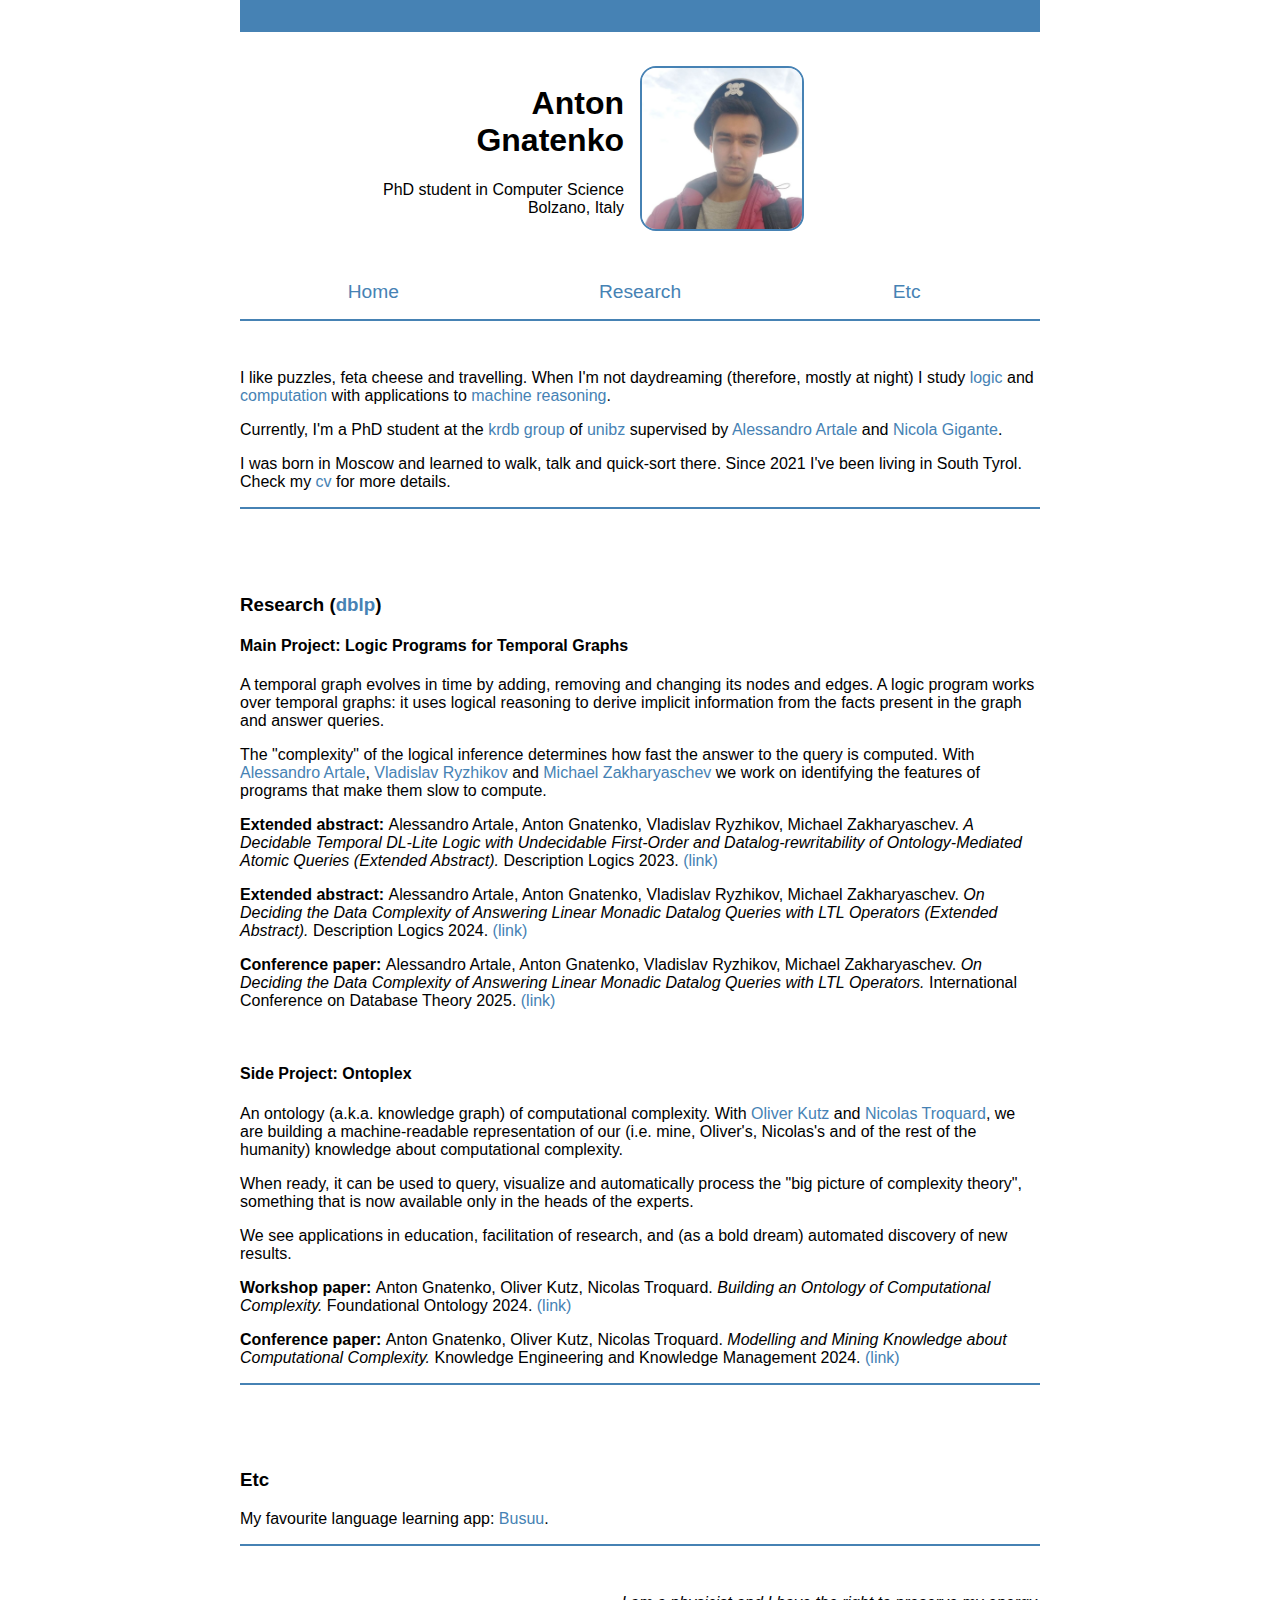
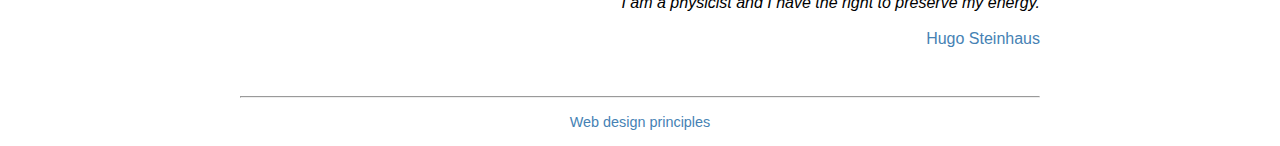
<file: index.html>
<!DOCTYPE html>
<html lang="en">
<head>
    <title>Anton Gnatenko</title>
    
    <link rel="icon" href="img/favicon.ico">
    
    <link rel="stylesheet" href="style.css"/>

    <meta charset="UTF-8">
    <meta name="viewport" content="width=device-width, initial-scale=1.0"/>
    <meta name="keywords" content="Gnatenko, Anton Gnatenko, phd, student, research, logic, computer science"/>
    <meta name="description" content="Personal page of Anton Gnatenko"/>
    <meta name="author" content="Anton Gnatenko"/>
    <meta name="google-site-verification" content="k7YtcL4kcS1ZohJSx6TjuFEMmq3Wr5lwkysEqW9PsIc" />
</head>

<body>
    <div id="top"></div>
    <hr class="top-bar">
    <div class="main">
        <div class="head-plate">
            <div class="header">
                <h1>Anton<br>
                    Gnatenko
                </h1>
                PhD student in Computer Science <br>
                Bolzano, Italy
            </div>
            <!--<div class="container">
                <img src="img/me.jpg" alt="Photo" class="myphoto">
                <div class="overlay">
                    <img src="img/wanderbird.jpg" alt="Wanderbird" class="myphoto">
                </div>
            </div>-->
            <img src="img/pirate.jpg" alt="Photo" class="myphoto">
        </div>

        <div id="navbar">
            <div class="navigation-bar">
                <a href="#top">
                    Home
                </a>

                <a href="#research">
                   Research
                </a>

                <a href="#etc">
                    Etc
                </a>
            </div>

            <hr class="under-navbar">
        </div>

        <div class="vspace"></div>

        <p>
            I like puzzles, feta cheese and travelling. When I'm not daydreaming
            (therefore, mostly at night) I study
            <a href="https://en.wikipedia.org/wiki/Mathematical_logic" target="_blank">
                logic</a>
            and
            <a href="https://en.wikipedia.org/wiki/Theory_of_computation" target="_blank">
                computation</a>
            with applications to
            <a href="https://en.wikipedia.org/wiki/Automated_reasoning" target="_blank">
                machine reasoning</a>.
            <!-- /a -->
        </p>

        <p>
            Currently, I'm a PhD student at the
            <a href="https://www.inf.unibz.it/krdb/" target="_blank">
                krdb group</a>
            of
            <a href="http://www.unibz.it" target="_blank">
                unibz</a>
            supervised by
            <a href="http://www.inf.unibz.it/~artale/" target="_blank">
                Alessandro Artale</a>
            and
            <a href="https://www.inf.unibz.it/~gigante/" target="_blank">
                Nicola Gigante</a>.
        </p>

        <p>
            I was born in Moscow and learned to walk, talk and
            quick-sort there.
            Since 2021 I've been living in South Tyrol. Check my
            <a href="files/cv.pdf" target="_blank">
                cv</a>
            for more details.
        </p>

        <hr class="normal" id="research">
        <div>
            <p> &nbsp </p>
            <h3>Research (<a href="https://dblp.uni-trier.de/pid/259/9294.html" target="_blank">dblp</a>)
            </h3>
        </div>

        
        <h4>Main Project: Logic Programs for Temporal Graphs</h4>

        <p>
            A temporal graph
            evolves in time by adding, removing and
            changing its nodes and edges. A logic program works over temporal graphs: 
            it uses logical reasoning to derive implicit information from the facts
            present in the graph and answer queries.

        <p>
            The "complexity" of the logical inference determines
            how fast the answer to the query is computed.
            With
            <a href="http://www.inf.unibz.it/~artale/" target="_blank">
                Alessandro Artale</a>,
            <a href="https://www.bbk.ac.uk/our-staff/profile/9153461/vladislav-ryzhikov" target="_blank">
                    Vladislav Ryzhikov</a>
            and
            <a href="https://www.dcs.bbk.ac.uk/~michael/" target="_blank">
                Michael Zakharyaschev</a>
            we work on identifying the features of programs
            that make them slow to compute.
        </p>

        <p>
            <b>Extended abstract: </b> Alessandro Artale, Anton Gnatenko, 
            Vladislav Ryzhikov, Michael Zakharyaschev. 

            <i>A Decidable Temporal DL-Lite Logic with Undecidable First-Order 
            and Datalog-rewritability of Ontology-Mediated Atomic Queries 
            (Extended Abstract).</i>
            Description Logics 2023.

            <a href="https://dblp.org/rec/conf/dlog/ArtaleGRZ23" target="_blank">
                (link)
            </a>
        </p>

        <p>
            <b>Extended abstract: </b> Alessandro Artale, Anton Gnatenko, 
            Vladislav Ryzhikov, Michael Zakharyaschev. 

            <i>On Deciding the Data Complexity of 
                Answering Linear Monadic Datalog Queries 
                with LTL Operators (Extended Abstract).</i>
            Description Logics 2024.

            <a href="https://dblp.org/rec/conf/dlog/ArtaleGRZ24" target="_blank">
                (link)
            </a>
        </p>
        
        <p>
            <b>Conference paper: </b> Alessandro Artale, Anton Gnatenko, 
            Vladislav Ryzhikov, Michael Zakharyaschev. 

            <i>On Deciding the Data Complexity of 
                Answering Linear Monadic Datalog Queries 
                with LTL Operators.</i>
            International Conference on Database Theory 2025.

            <a href="https://doi.org/10.48550/arXiv.2501.13762" target="_blank">
                (link)
            </a>
        </p>
        

        
        <br>
        <h4>Side Project: Ontoplex</h4>
        <p>
            An ontology (a.k.a. knowledge graph) of computational complexity. 
            With
            <a href="http://www.inf.unibz.it/~okutz/" target="_blank">
                Oliver Kutz</a>
            and
            <a href="https://www.inf.unibz.it/~ntroquard/" target="_blank">
                Nicolas Troquard</a>,
            we are building
            a machine-readable representation of our 
            (i.e. mine, Oliver's, Nicolas's and of the rest of the humanity)
            knowledge about computational complexity.
        </p>

        <p>
            When ready, it can be used to query, visualize
            and automatically process the "big picture of complexity
            theory", something that is now available only in the heads 
            of the experts.
        </p>

        <p>    
            We see applications in education, facilitation of research,
            and (as a bold dream) automated discovery of new results.
        </p>

        <p>
            <b>Workshop paper: </b> Anton Gnatenko, 
            Oliver Kutz, Nicolas Troquard. 

            <i>Building an Ontology of Computational Complexity.</i>
            Foundational Ontology 2024.

            <a href="https://dblp.org/rec/conf/jowo/GnatenkoKT24" target="_blank">
                (link)
            </a>
        </p>

        <p>
            <b>Conference paper: </b> Anton Gnatenko, 
            Oliver Kutz, Nicolas Troquard. 

            <i>Modelling and Mining Knowledge about Computational Complexity.</i>
            Knowledge Engineering and Knowledge Management 2024.

            <a href="https://dblp.org/rec/conf/ekaw/GnatenkoKT24" target="_blank">
                (link)
            </a>
        </p>
        
        <!--
        <p>
            <b>Conference paper: </b> Anton Gnatenko, 
            Oliver Kutz, Nicolas Troquard. 

            <i>Fact Mining.</i>
            Formal Ontology and Information Systems 2025.

            <a href="https://dblp.org/rec/conf/ekaw/GnatenkoKT24" target="_blank">
                (link)
            </a>
        </p>
        -->

        <!--
        <p>
            <b>Journal paper: </b> Anton Gnatenko, 
            Oliver Kutz, Nicolas Troquard. 

            <i>Ontological Modelling of Computational Complexity.</i>
            Special Issue of Applied Ontology 2025.

            <a href="https://dblp.org/rec/conf/kr/ArtaleGRZ24" target="_blank">
                (link)
            </a>
        </p>
        -->

        <hr class="normal" id="etc">

        <div>
            <p> &nbsp </p>
            <h3>Etc</h3>
        </div>

        <p>
            My favourite language learning app: 
            <a href="https://www.busuu.com/en" target="_blank">
                Busuu</a>.
        </p>
    <!--
        <h4>Love and Languages</h4>

        <p>
            Going from "I like you" to "I love you" is a big step in any language.
            In English both phrases are gramatically similar: "I" is the subject
            who performs the action "to like/love" towards the object "you".
        </p>
        
        <p>
            Meanwhile in Italian "(Tu) mi piaci" features 
            the other person <i>as the subject</i> of the action "piacere" (to like), 
            and the action is received by "mi". In a sence, "to like someone" is
            a passive state in Italian.
        </p>
        
        <p>
            On the contrary, in "(Io) ti amo", like in English,
            "amare" (to love) is an active state. The weaker feeling is passive,
            but the stronger is active. 
            Russian features exactly the same phenomenon. 
        </p>

        <p>
            Other examples?
        </p>
    -->

        <hr class="normal">

        <div class="quote">
            <i>
                I am a physicist and I have the right to preserve my energy.
            </i>
            <br><br>

            <a href="https://en.wikipedia.org/wiki/Hugo_Steinhaus" target="_blank">
                Hugo Steinhaus
            </a>
        </div>

       <div class="mfw">
           <hr style="margin-bottom: 1rem">
            <a href="https://motherfuckingwebsite.com" target="_blank">
                Web design principles
            </a>
        </div>
    </div>

    <script>
        window.onscroll = function() {StickBar()};

        let navbar = document.getElementById("navbar");
        let sticky = navbar.offsetTop;

        function StickBar() {
            if (window.pageYOffset >= sticky) {
                navbar.classList.add("sticky")
            } else {
                navbar.classList.remove("sticky");
            }
        }
    </script>
</body>
</html>
</file>
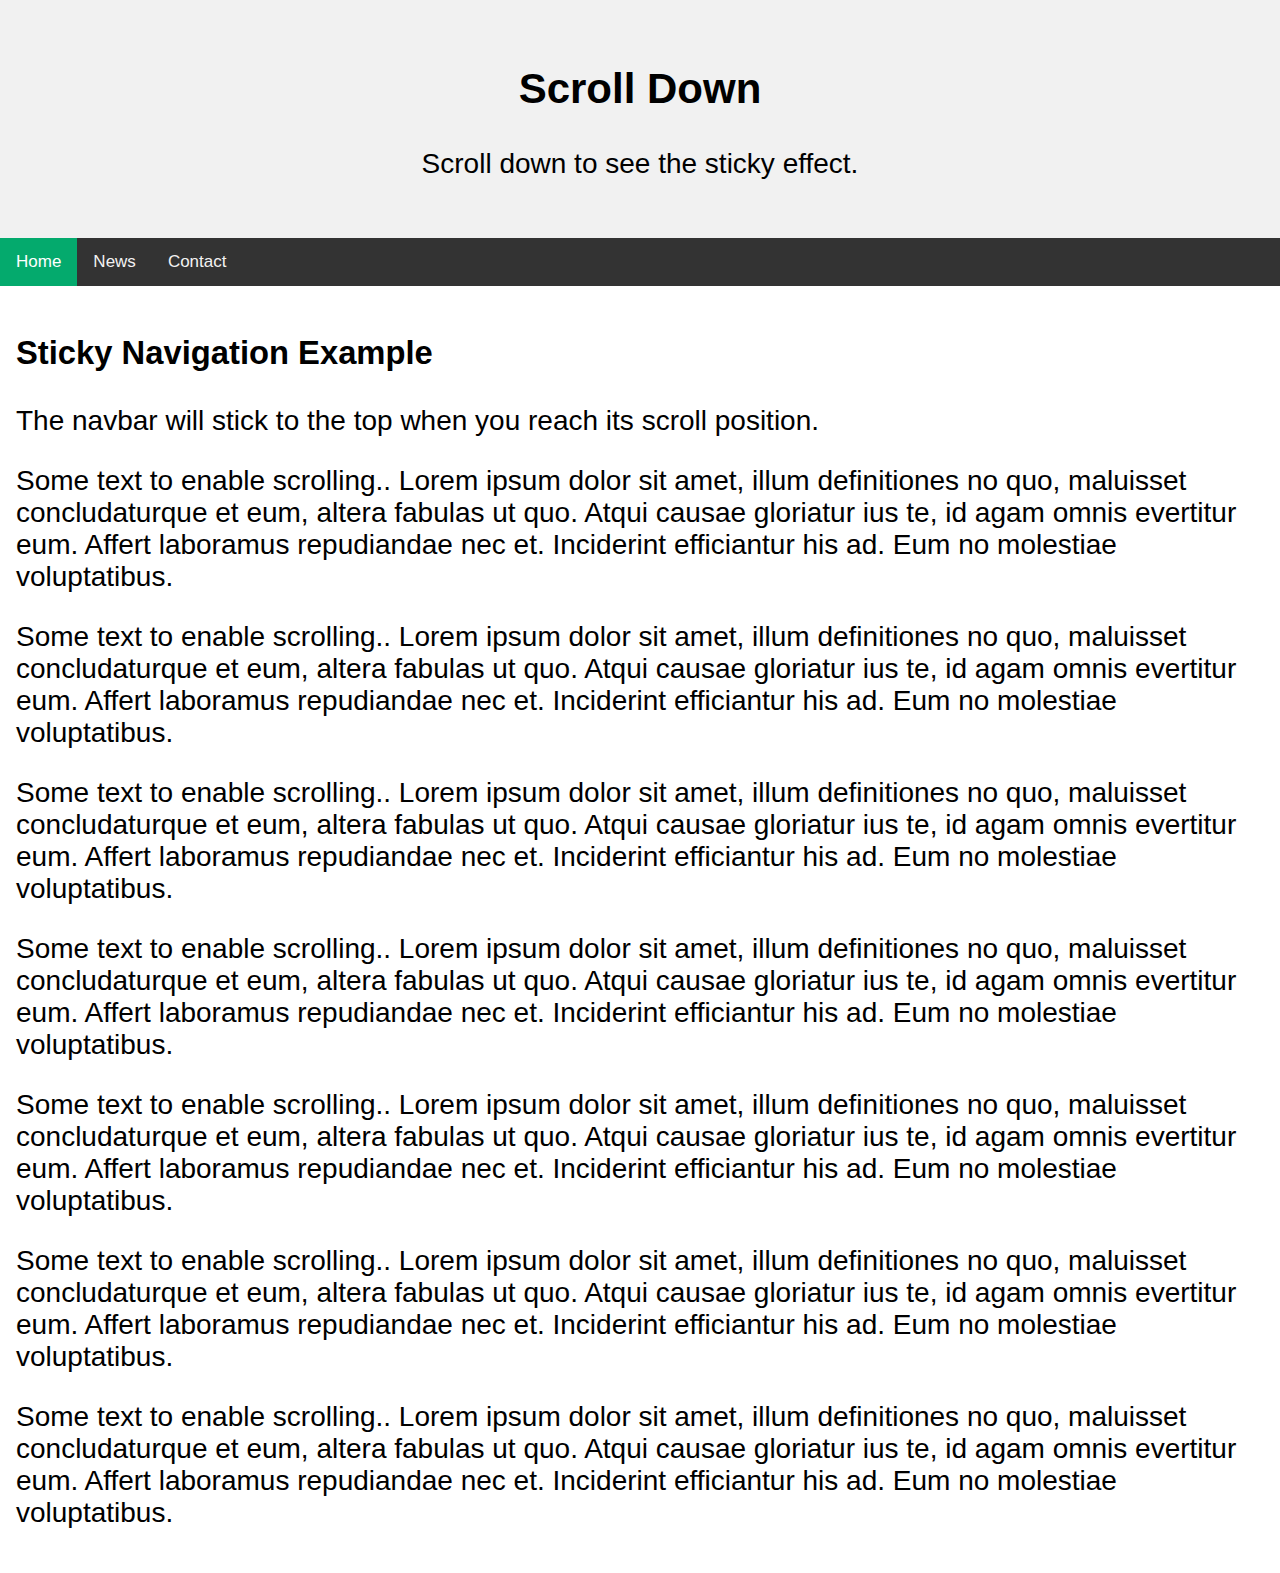
<file: research.html>
<!DOCTYPE html>
<html>
<head>
  <meta name="viewport" content="width=device-width, initial-scale=1">
  <style>
    body {
      margin: 0;
      font-size: 28px;
      font-family: Arial, Helvetica, sans-serif;
    }

    .header {
      background-color: #f1f1f1;
      padding: 30px;
      text-align: center;
    }

    #navbar {
      overflow: hidden;
      background-color: #333;
    }

    #navbar a {
      float: left;
      display: block;
      color: #f2f2f2;
      text-align: center;
      padding: 14px 16px;
      text-decoration: none;
      font-size: 17px;
    }

    #navbar a:hover {
      background-color: #ddd;
      color: black;
    }

    #navbar a.active {
      background-color: #04AA6D;
      color: white;
    }

    .content {
      padding: 16px;
    }

    .sticky {
      position: fixed;
      top: 0;
      width: 100%;
    }

    .sticky + .content {
      padding-top: 60px;
    }
  </style>
</head>
<body>

<div class="header">
  <h2>Scroll Down</h2>
  <p>Scroll down to see the sticky effect.</p>
</div>

<div id="navbar">
  <a class="active" href="javascript:void(0)">Home</a>
  <a href="javascript:void(0)">News</a>
  <a href="javascript:void(0)">Contact</a>
</div>

<div class="content">
  <h3>Sticky Navigation Example</h3>
  <p>The navbar will stick to the top when you reach its scroll position.</p>
  <p>Some text to enable scrolling.. Lorem ipsum dolor sit amet, illum definitiones no quo, maluisset concludaturque et eum, altera fabulas ut quo. Atqui causae gloriatur ius te, id agam omnis evertitur eum. Affert laboramus repudiandae nec et. Inciderint efficiantur his ad. Eum no molestiae voluptatibus.</p>
  <p>Some text to enable scrolling.. Lorem ipsum dolor sit amet, illum definitiones no quo, maluisset concludaturque et eum, altera fabulas ut quo. Atqui causae gloriatur ius te, id agam omnis evertitur eum. Affert laboramus repudiandae nec et. Inciderint efficiantur his ad. Eum no molestiae voluptatibus.</p>
  <p>Some text to enable scrolling.. Lorem ipsum dolor sit amet, illum definitiones no quo, maluisset concludaturque et eum, altera fabulas ut quo. Atqui causae gloriatur ius te, id agam omnis evertitur eum. Affert laboramus repudiandae nec et. Inciderint efficiantur his ad. Eum no molestiae voluptatibus.</p>
  <p>Some text to enable scrolling.. Lorem ipsum dolor sit amet, illum definitiones no quo, maluisset concludaturque et eum, altera fabulas ut quo. Atqui causae gloriatur ius te, id agam omnis evertitur eum. Affert laboramus repudiandae nec et. Inciderint efficiantur his ad. Eum no molestiae voluptatibus.</p>
  <p>Some text to enable scrolling.. Lorem ipsum dolor sit amet, illum definitiones no quo, maluisset concludaturque et eum, altera fabulas ut quo. Atqui causae gloriatur ius te, id agam omnis evertitur eum. Affert laboramus repudiandae nec et. Inciderint efficiantur his ad. Eum no molestiae voluptatibus.</p>
  <p>Some text to enable scrolling.. Lorem ipsum dolor sit amet, illum definitiones no quo, maluisset concludaturque et eum, altera fabulas ut quo. Atqui causae gloriatur ius te, id agam omnis evertitur eum. Affert laboramus repudiandae nec et. Inciderint efficiantur his ad. Eum no molestiae voluptatibus.</p>
  <p>Some text to enable scrolling.. Lorem ipsum dolor sit amet, illum definitiones no quo, maluisset concludaturque et eum, altera fabulas ut quo. Atqui causae gloriatur ius te, id agam omnis evertitur eum. Affert laboramus repudiandae nec et. Inciderint efficiantur his ad. Eum no molestiae voluptatibus.</p>
</div>

<script>
  window.onscroll = function() {myFunction()};

  var navbar = document.getElementById("navbar");
  var sticky = navbar.offsetTop;

  function myFunction() {
    if (window.pageYOffset >= sticky) {
      navbar.classList.add("sticky")
    } else {
      navbar.classList.remove("sticky");
    }
  }
</script>

</body>
</html>
</file>
<file: style.css>
html {
    scroll-behavior: smooth;
}

body {
    font-family: arial, sans-serif;
    margin: 0;
}

:root {
    /*--maincolor: LightSeaGreen;*/
    --maincolor: SteelBlue;
    --photoframecolor: SteelBlue;
  }
  

.main {
    margin: auto;
    max-width: 50rem;
    padding: 2rem 1rem 0 1rem;
}

.main a {
    text-decoration: none;
    color: var(--maincolor);
}

.main a:hover {
    text-decoration: underline;
}

.head-plate {
    display: flex;
    align-items: center;
    margin-bottom: 2rem;
}

.header {
    flex: 1;
    max-width: 24rem;
    text-align: right;
    margin-bottom: 1rem;
}

.myphoto {
    flex: 1;
    max-width: 10rem;
    min-width: 5rem;

    border: 2px solid var(--photoframecolor);
    border-radius: 1rem;
    margin-left: 1rem;
}

#navbar {
    background-color: white;
}

.navigation-bar {
    display: flex;
    font-size: 1.2rem;
}

hr.under-navbar {
    border: 1px solid var(--maincolor);;
    margin: 0;
}

.navigation-bar a {
    flex: 1;
    text-align: center;
    padding: 1rem;
}

.navigation-bar a.active {
    background-color: paleturquoise;
}

.navigation-bar a:hover {
    background-color: var(--maincolor);
    color: white;
    text-decoration: none;
}

.sticky {
    position: sticky;
    top: 0;
    max-width: 50rem;
}

.vspace {
    padding-bottom: 2rem;
}

.quote {
    text-align: right;
    margin-bottom: 2rem;
}

hr.top-bar {
    border: 1rem solid var(--maincolor);
    margin: auto;
    max-width: 48rem;
}

hr.normal {
    margin-top: 0;
    margin-bottom: 3rem;
    border: 1px solid var(--maincolor);
}

.mfw {
    text-align: center;
    font-size: 0.9rem;
    margin-top: 3rem;
    margin-bottom: 1rem;
}

.container {
    position: relative;
    max-width: 200px;
}

.overlay {
    position: absolute;
    top: 0;
    bottom: 0;
    left: 0;
    right: 0;
    opacity: 0;
    transition: 1s ease;
}

.container:hover .overlay {
    opacity: 1;
}
</file>
